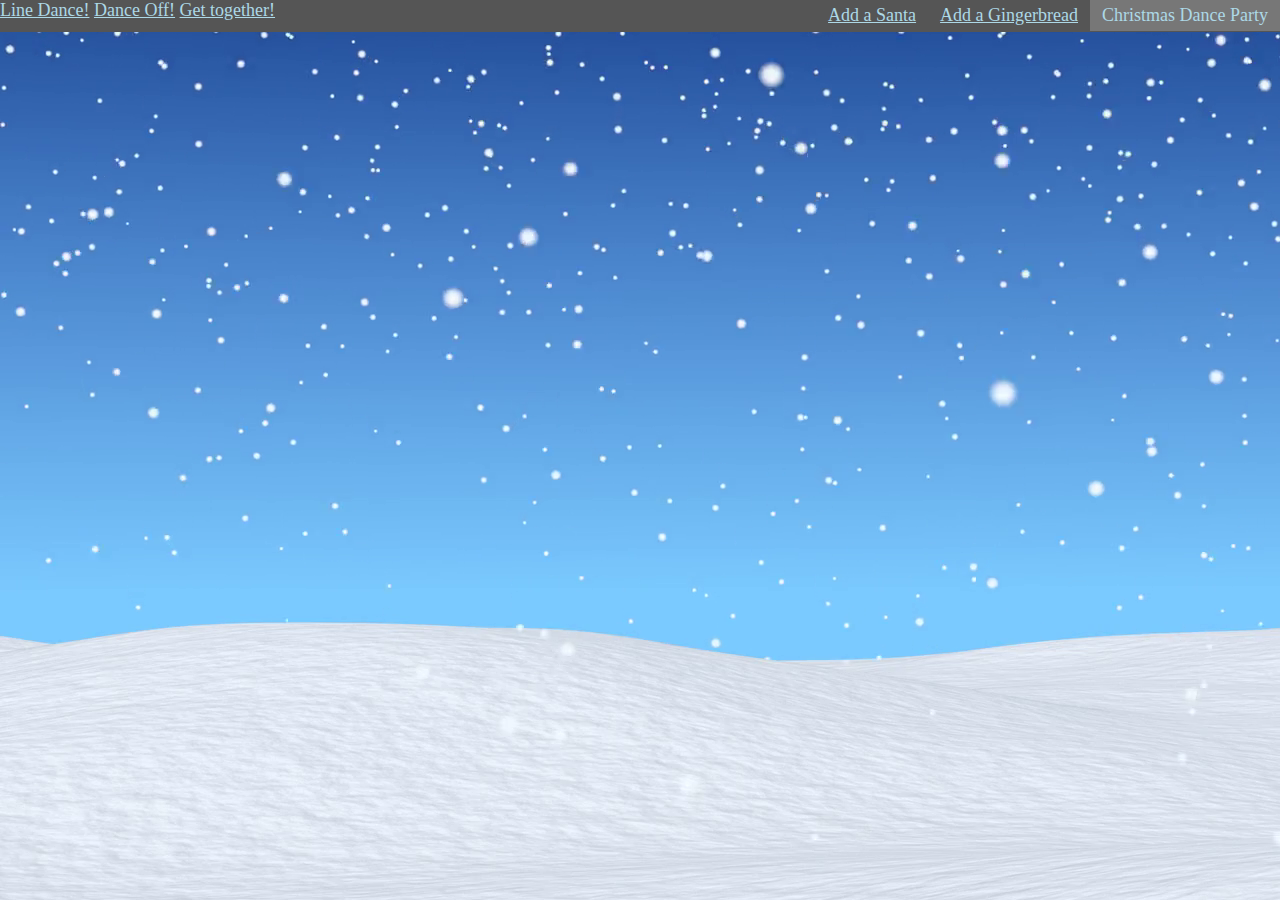
<file: Index.html>
<!DOCTYPE html>
<html>

<head>
    <title>Object Dance Party</title>
    <link rel="stylesheet" type="text/css" href="styles.css" />
    <script src="lib/jquery.js"></script>
    <script src="src/dancer.js"></script>
    <script src="src/blinkyDancer.js"></script>
    <script src="src/rainbowDancer.js"></script>
    <script src="src/imageDancer.js"></script>
</head>

<body>
    <audio autoplay>
        <source src="./assets/first-noel-rb.mp3" type="audio/mpeg">
    </audio>
    <div class="topbar">
        <!-- Main Nav -->
        <span class="title">Christmas Dance Party</span>

        <!-- Adds a Spinning Gingerbread Man -->
        <a href="#" class="addDancerButton" data-dancer-maker-function-name="makeRainbowDancer">Add a Gingerbread</a>

        <!-- Adds a Dancing Danta -->
        <a href="#" class="addDancerButton" data-dancer-maker-function-name="imageDancer">Add a Santa</a>

        <!-- Has everyone do a line dance -->
        <a href="#" class="lineup" data-dancer-maker-function-name="">Line Dance!</a>

        <!-- Dance off, people! -->
        <a href="#" class="horizLineup" data-dancer-maker-function-name="">Dance Off!</a>

        <a href="#" class="mover" data-dancer-maker-function-name="">Get together!</a>

    </div>

    <div class="dancers">
        <!-- Holds the dancers -->
    </div>
    <div class="lineup"></div>
    <script src="src/init.js"></script>
</body>

</html>
</file>
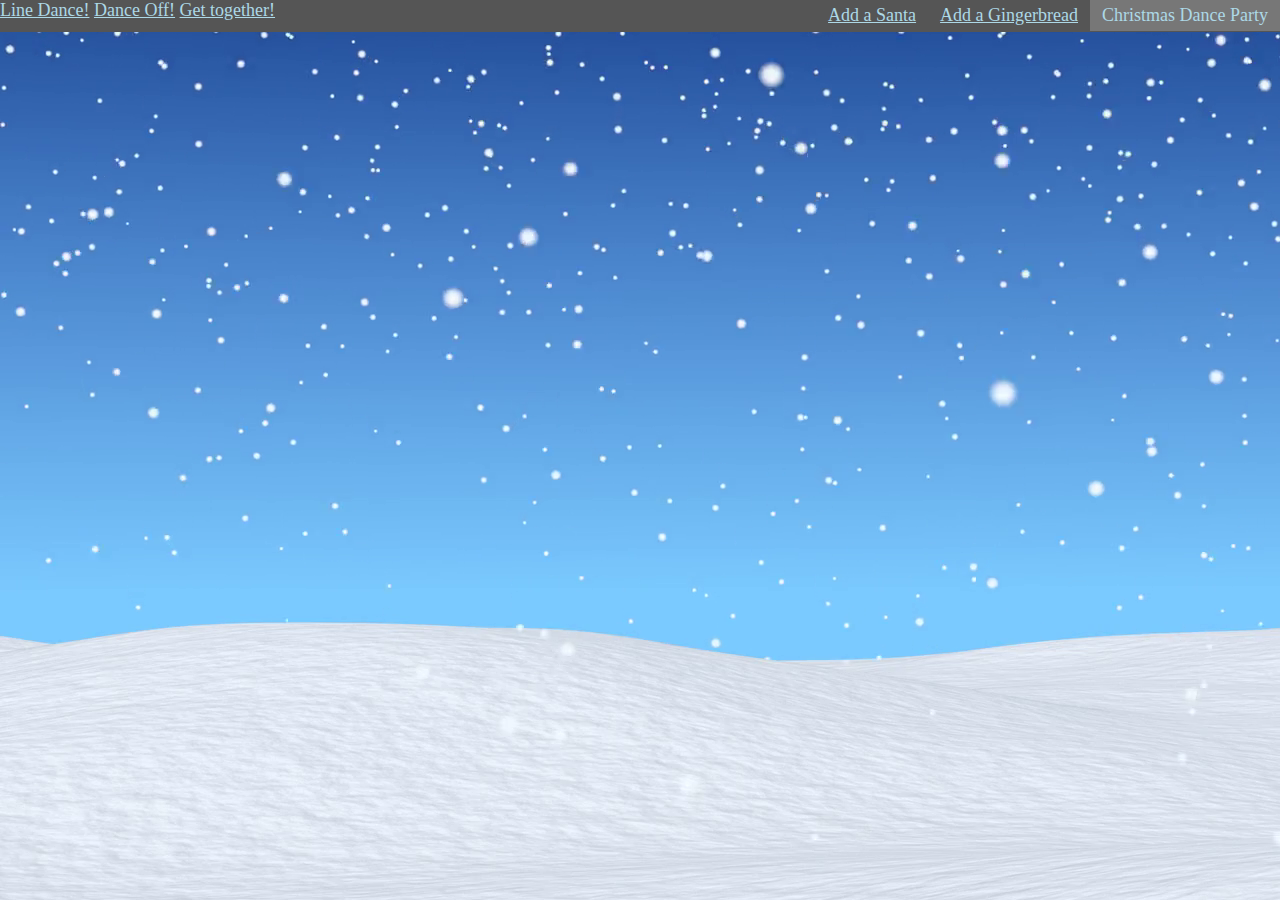
<file: dancefloor.html>
<!DOCTYPE html>
<html>

<head>
    <title>Object Dance Party</title>
    <link rel="stylesheet" type="text/css" href="styles.css" />
    <script src="lib/jquery.js"></script>
    <script src="src/dancer.js"></script>
    <script src="src/blinkyDancer.js"></script>
    <script src="src/rainbowDancer.js"></script>
    <script src="src/imageDancer.js"></script>
</head>

<body>
    <audio src="./assets/first-noel-rb.mp3"></audio>
    <div class="topbar">
        <!-- Main Nav -->
        <span class="title">Christmas Dance Party</span>

        <!-- Adds a Spinning Gingerbread Man -->
        <a href="#" class="addDancerButton" data-dancer-maker-function-name="makeRainbowDancer">Add a Gingerbread</a>

        <!-- Adds a Dancing Danta -->
        <a href="#" class="addDancerButton" data-dancer-maker-function-name="imageDancer">Add a Santa</a>

        <!-- Has everyone do a line dance -->
        <a href="#" class="lineup" data-dancer-maker-function-name="">Line Dance!</a>

        <!-- Dance off, people! -->
        <a href="#" class="horizLineup" data-dancer-maker-function-name="">Dance Off!</a>

        <a href="#" class="mover" data-dancer-maker-function-name="">Get together!</a>

    </div>

    <div class="dancers">
        <!-- Holds the dancers -->
    </div>
    <div class="lineup"></div>
    <script src="src/init.js"></script>
</body>

</html>
</file>
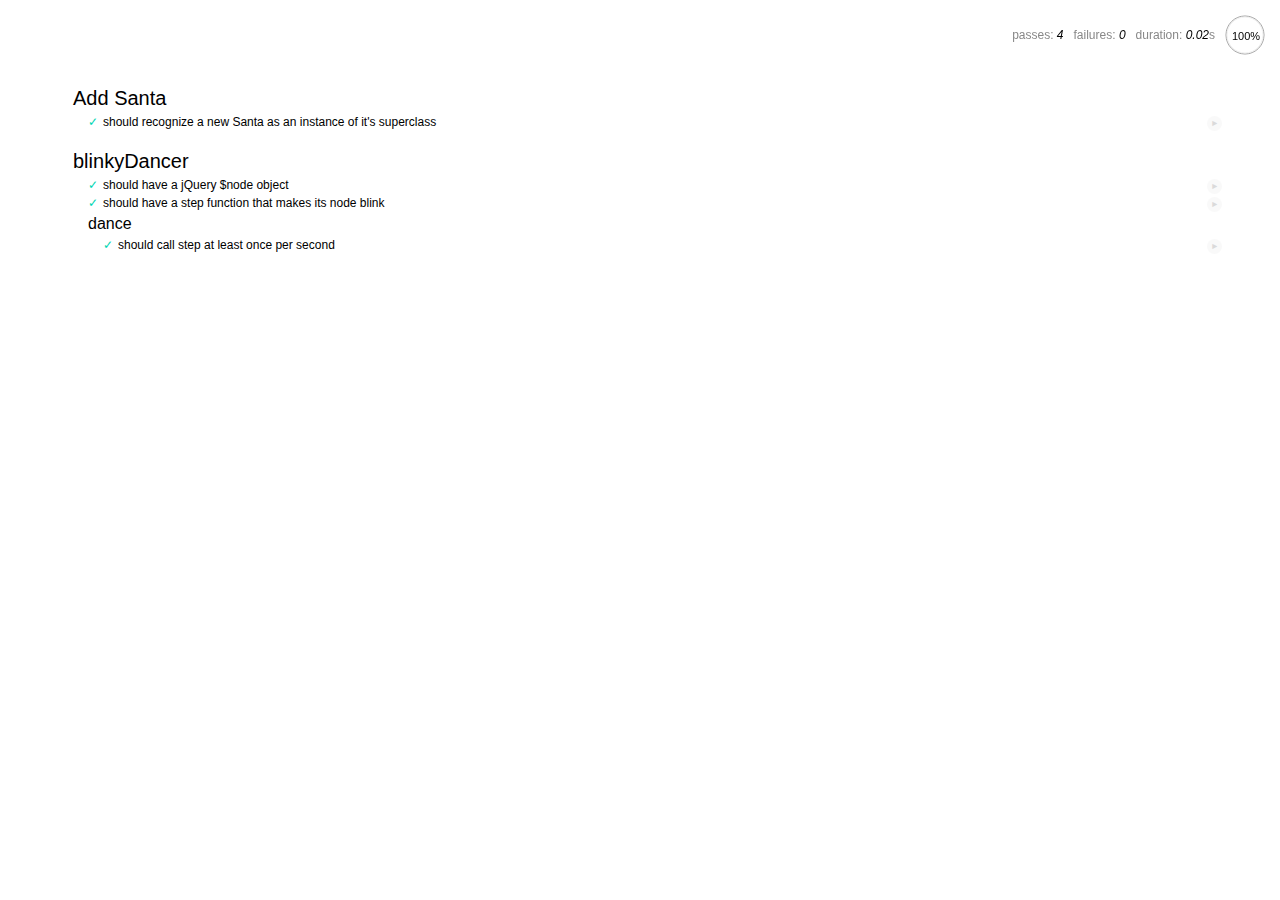
<file: SpecRunner.html>
<!DOCTYPE HTML>
<html>

<head>
  <title>Mocha Spec Runner</title>
  <link rel="stylesheet" href="lib/mocha/mocha.css">
  <script src="lib/jquery.js"></script>
  <script src="lib/mocha/mocha.js"></script>
  <script src="lib/chai/chai.js"></script>
  <script src="lib/sinon/sinon.js"></script>
  <script>
    mocha.setup('bdd');
    window.expect = chai.expect;
    $(function () {
      window.mochaPhantomJS ? mochaPhantomJS.run() : mocha.run();
    });
  </script>
  <script src="spec/blinkyDancerSpec.js"></script>
  <script src="src/dancer.js"></script>
  <script src="src/blinkyDancer.js"></script>
  <script src="src/imageDancer.js"></script>
  <script src="src/rainbowDancer.js"></script>
  <script src="src/init.js"></script>
</head>

<body>
  <div id="mocha"></div>
</body>

</html>
</file>
<file: styles.css>
body,
html {
    height: 100%;
}

body {
    margin: 0px;
    background-image: url("./assets/bg.png");
    background-repeat: no-repeat;
    width: 100%;
    font-size: 18px;
}

body,
a:link,
a:visited,
a:active {
    color: lightblue;
}

.title,
.addDancerButton {
    padding: 5px 12px;
    float: right;
}

.topbar {
    height: 32px;
    background-color: #555;
}

.title {
    background-color: #777;
}



.blinky {
    border: 10px solid green;
    border-radius: 10px;
    position: absolute;
    transform: scale(4);
    perspective: 1000px;
}

.dancers {
    width: 60%;
    height: 60%;
}

.santa {
    border: none;
    content: url(./assets/santa.gif);
    transition-timing-function: ease-out;

    /* A litttttle slower on the way in */
    transition: 0.25s;
    
    /* Move into place */
    transform: translateY(0);
}

.gingerbread {
    border: none;
    content: url(./assets/gingerbread.gif);
    max-width: 15%;
}

.dancer {
    border: none;
    border-radius: 10px;
    position: absolute;
}
</file>
<file: lib/mocha/mocha.css>
@charset "utf-8";

body {
  font: 20px/1.5 "Helvetica Neue", Helvetica, Arial, sans-serif;
  padding: 60px 50px;
}

#mocha ul, #mocha li {
  margin: 0;
  padding: 0;
}

#mocha ul {
  list-style: none;
}

#mocha h1, #mocha h2 {
  margin: 0;
}

#mocha h1 {
  margin-top: 15px;
  font-size: 1em;
  font-weight: 200;
}

#mocha h1 a {
  text-decoration: none;
  color: inherit;
}

#mocha h1 a:hover {
  text-decoration: underline;
}

#mocha .suite .suite h1 {
  margin-top: 0;
  font-size: .8em;
}

.hidden {
  display: none;
}

#mocha h2 {
  font-size: 12px;
  font-weight: normal;
  cursor: pointer;
}

#mocha .suite {
  margin-left: 15px;
}

#mocha .test {
  margin-left: 15px;
  overflow: hidden;
}

#mocha .test.pending:hover h2::after {
  content: '(pending)';
  font-family: arial;
}

#mocha .test.pass.medium .duration {
  background: #C09853;
}

#mocha .test.pass.slow .duration {
  background: #B94A48;
}

#mocha .test.pass::before {
  content: '✓';
  font-size: 12px;
  display: block;
  float: left;
  margin-right: 5px;
  color: #00d6b2;
}

#mocha .test.pass .duration {
  font-size: 9px;
  margin-left: 5px;
  padding: 2px 5px;
  color: white;
  -webkit-box-shadow: inset 0 1px 1px rgba(0,0,0,.2);
  -moz-box-shadow: inset 0 1px 1px rgba(0,0,0,.2);
  box-shadow: inset 0 1px 1px rgba(0,0,0,.2);
  -webkit-border-radius: 5px;
  -moz-border-radius: 5px;
  -ms-border-radius: 5px;
  -o-border-radius: 5px;
  border-radius: 5px;
}

#mocha .test.pass.fast .duration {
  display: none;
}

#mocha .test.pending {
  color: #0b97c4;
}

#mocha .test.pending::before {
  content: '◦';
  color: #0b97c4;
}

#mocha .test.fail {
  color: #c00;
}

#mocha .test.fail pre {
  color: black;
}

#mocha .test.fail::before {
  content: '✖';
  font-size: 12px;
  display: block;
  float: left;
  margin-right: 5px;
  color: #c00;
}

#mocha .test pre.error {
  color: #c00;
  max-height: 300px;
  overflow: auto;
}

#mocha .test pre {
  display: block;
  float: left;
  clear: left;
  font: 12px/1.5 monaco, monospace;
  margin: 5px;
  padding: 15px;
  border: 1px solid #eee;
  border-bottom-color: #ddd;
  -webkit-border-radius: 3px;
  -webkit-box-shadow: 0 1px 3px #eee;
  -moz-border-radius: 3px;
  -moz-box-shadow: 0 1px 3px #eee;
}

#mocha .test h2 {
  position: relative;
}

#mocha .test a.replay {
  position: absolute;
  top: 3px;
  right: 0;
  text-decoration: none;
  vertical-align: middle;
  display: block;
  width: 15px;
  height: 15px;
  line-height: 15px;
  text-align: center;
  background: #eee;
  font-size: 15px;
  -moz-border-radius: 15px;
  border-radius: 15px;
  -webkit-transition: opacity 200ms;
  -moz-transition: opacity 200ms;
  transition: opacity 200ms;
  opacity: 0.3;
  color: #888;
}

#mocha .test:hover a.replay {
  opacity: 1;
}

#mocha-report.pass .test.fail {
  display: none;
}

#mocha-report.fail .test.pass {
  display: none;
}

#mocha-error {
  color: #c00;
  font-size: 1.5  em;
  font-weight: 100;
  letter-spacing: 1px;
}

#mocha-stats {
  position: fixed;
  top: 15px;
  right: 10px;
  font-size: 12px;
  margin: 0;
  color: #888;
}

#mocha-stats .progress {
  float: right;
  padding-top: 0;
}

#mocha-stats em {
  color: black;
}

#mocha-stats a {
  text-decoration: none;
  color: inherit;
}

#mocha-stats a:hover {
  border-bottom: 1px solid #eee;
}

#mocha-stats li {
  display: inline-block;
  margin: 0 5px;
  list-style: none;
  padding-top: 11px;
}

#mocha-stats canvas {
  width: 40px;
  height: 40px;
}

code .comment { color: #ddd }
code .init { color: #2F6FAD }
code .string { color: #5890AD }
code .keyword { color: #8A6343 }
code .number { color: #2F6FAD }

@media screen and (max-device-width: 480px) {
  body {
    padding: 60px 0px;
  }

  #stats {
    position: absolute;
  }
}
</file>
